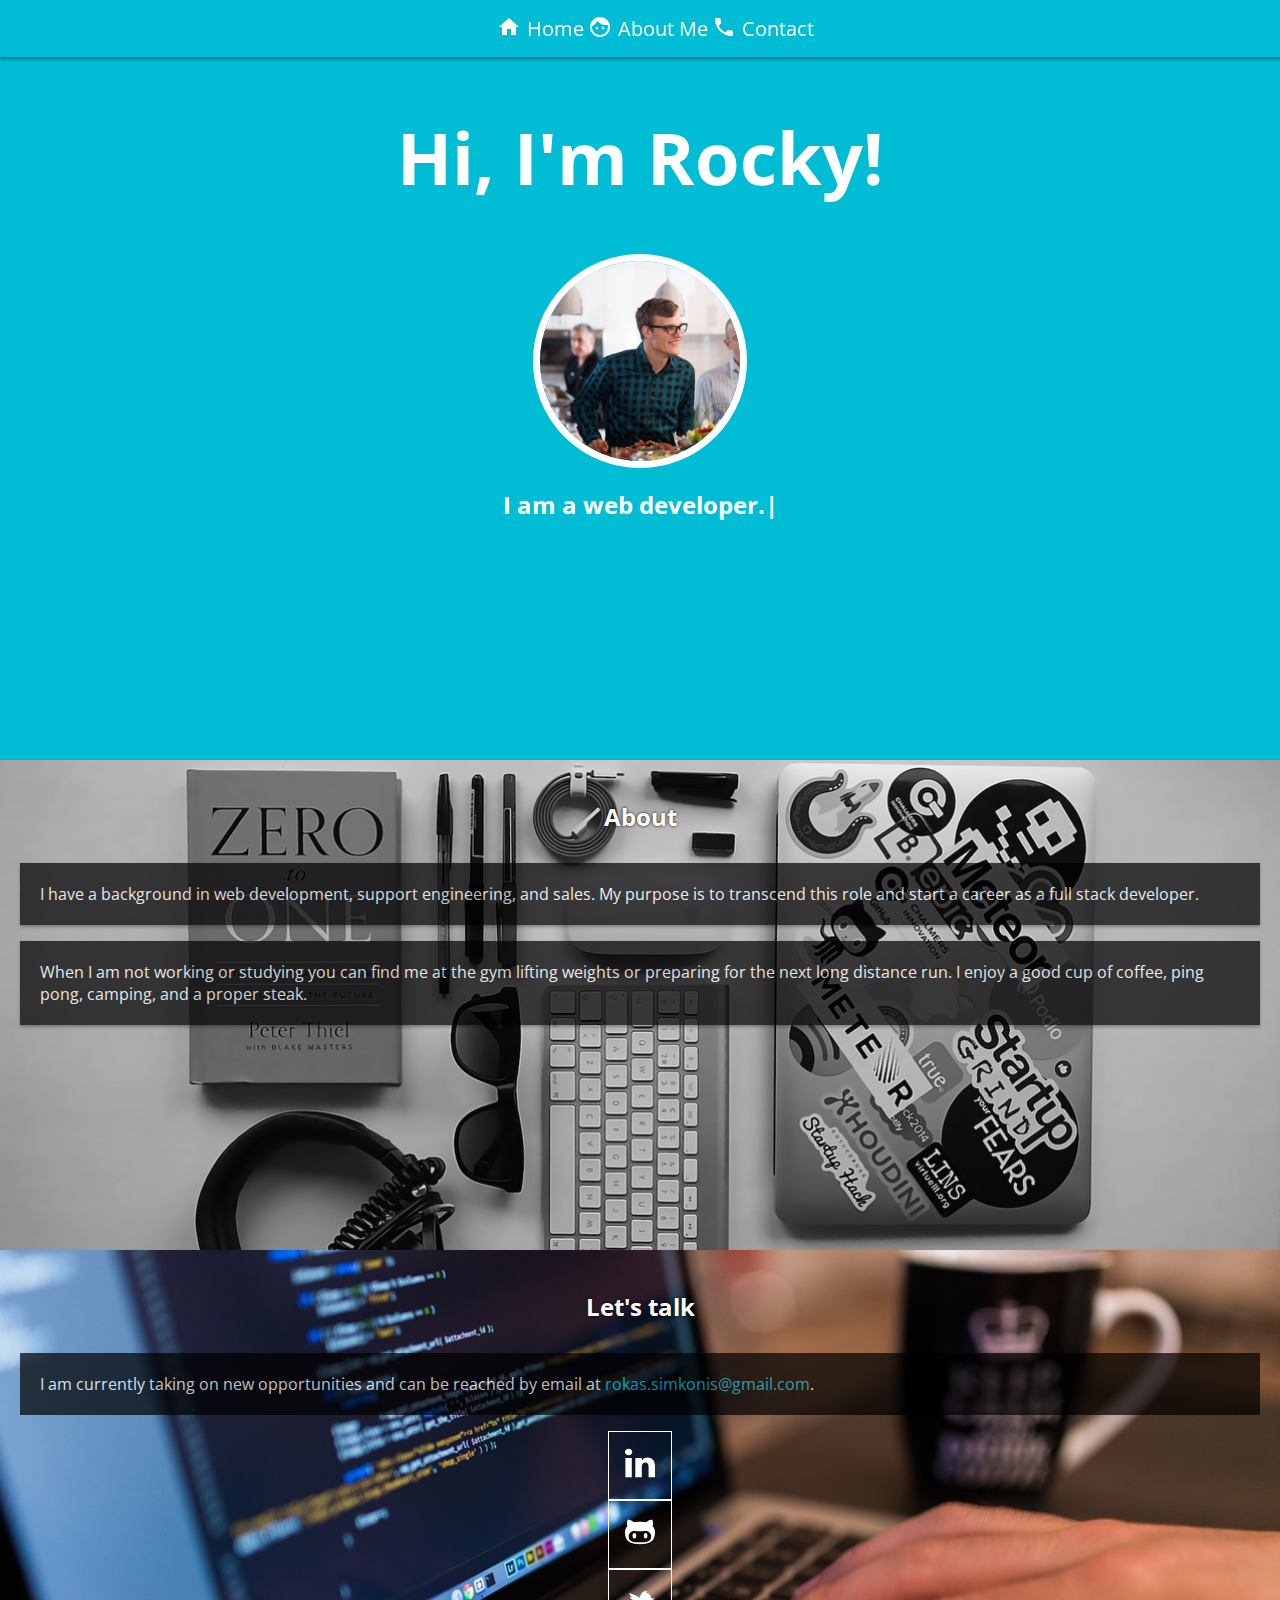
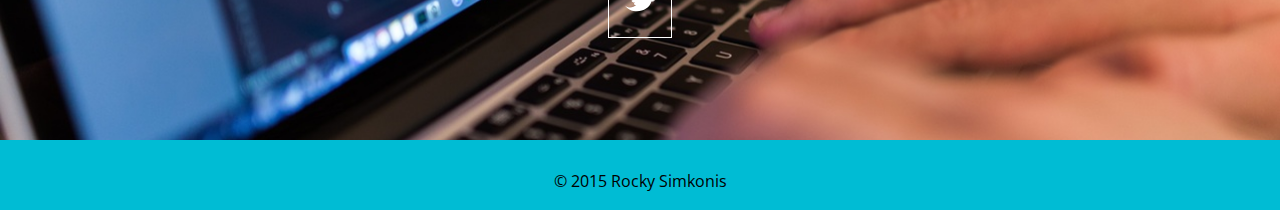
<file: index.html>
<!DOCTYPE html>
<html>
    <head>
        <title>Rocky S | About Me</title>
        <link href="css/normalize.css" rel="stylesheet" type="text/css" media="screen" title="normalize" charset="utf-8">
        <link href='https://fonts.googleapis.com/css?family=Open+Sans:400,700' rel='stylesheet' type='text/css'>
        <link href="css/style.css" rel="stylesheet" type="text/css" media="screen" title="normalize" charset="utf-8">
        <meta name="viewport" content="width=device-width, initial-scale=1.0">
    </head>
    <body>
        <header id="home">
            <nav>
                <ul class="nav-bar">
                    <li class="nav-home"><a href="#home">Home</a></li>
                    <li class="nav-about-me"><a href="#about">About Me</a></li>
                    <li class="nav-contact"><a href="#contact">Contact</a></li>
                </ul>
            </nav>
            <div class="main">
                <h1>Hi, I'm Rocky!</h1>
                <img class="profile-pic" src="img/rocky_simkonis.jpg" alt="Profile Picture">
                <h2>I am <span class="element"></span></h2>
            </div>
        </header>
        <div id="wrapper">
            <section id="about">
                <h2>About</h2>
                <p>I have a background in web development, support engineering, and sales. My purpose is to transcend this role and start a career as a full stack developer. </p>
                <p>When I am not working or studying you can find me at the gym lifting weights or preparing for the next long distance run.
                I enjoy a good cup of coffee, ping pong, camping, and a proper steak.</p>
            </section>
            <section id="contact">
                <h2>Let's talk</h2>
                <p>I am currently taking on new opportunities and can be reached by email at <a href="mailto:rokas.simkonis@gmail.com">rokas.simkonis@gmail.com</a>.</p>
                <div class="icon-box">
                    <ul class="social-links">
                        <li>
                            <a class="social-logo" href="https://www.linkedin.com/in/rokassimkonis" target="_blank"><img src="img/icons/linkedin-logo.svg" /></a>
                        </li>
                        <li>
                            <a class="social-logo" href="https://github.com/rockysimkonis" target="_blank"><img src="img/icons/github.svg" /></a>
                        </li>
                        <li>
                        <a class="social-logo" href="https://twitter.com/RSimkonis" target="_blank">
                            <img src="img/icons/twitter-logo.svg" />
                        </a>
                        </li>
                    </ul>
                </div>
            </section>
        </div>
        <footer>
            <p>&copy; 2015 Rocky Simkonis</p>
        </footer>
        <script src="https://ajax.googleapis.com/ajax/libs/jquery/3.1.0/jquery.min.js"></script>
        <script src="js/typed.js"></script>
        <script src="js/app.js"></script>
    </body>
</html>
</file>
<file: css/style.css>
/**************************
GENERAL
***************************/
body {
    font-family: 'Open Sans', sans-serif;
    width: 100%;
    height: 100%;
    margin: 0 auto;
    background-color: #fff;
}

/**************************
HEADING
***************************/
.main {
    width: 100%;
    background: #00bcd4 no-repeat center center fixed;
    top: 0;
    left: 0;
    bottom: 0;
    background-size: cover;
    color: #fff;
    height: 700px;
    padding-top: 60px;
}

header {
    top: 0;
}

h1 {
    font-size: 72px;
    padding: 0 20px;
    text-align: center;
}
h2 {
    padding-bottom: 10px;
    text-align: center;
}
.profile-pic {
    display: block;
    margin: auto;
    border: solid white 7px;
    border-radius: 80%;
    max-width: 200px;
    text-align: center;
}

/**************************
NAVIGATION
***************************/

.nav-bar {
    padding: 15px;
    text-align: center;
    box-shadow: 0 2px 3px rgba(0, 0, 0, .4);
    position: fixed;
    width: 100%;
    margin-bottom: 30px;
    margin-top: 0;
    background-color: #00bcd4;
    z-index: 1;
}
.nav-bar ul {
    list-style: none;
    margin: 0;
    padding: 0;
}
.nav-bar li {
    display: inline;
    font-size: 20px;
}
.nav-bar li a {
    text-decoration: none;
    color: #ffffff;
    padding-left: 30px;
    background-repeat: no-repeat;
}
.nav-bar li a:hover {
    color:#000000;
}
.nav-bar li img {
    width: 10px;
}
/*Adding icons next to each link*/
.nav-bar li.nav-home a  {
    background-image: url(../img/icons/ic_home_white_24px.svg);
}
.nav-bar li.nav-about-me a {
    background-image: url(../img/icons/ic_face_white_24px.svg);
}
.nav-bar li.nav-contact a {
    background-image: url(../img/icons/ic_phone_white_24px.svg);
}

/**************************
MAIN SECTION
***************************/
#wrapper {
    color: #000;
}
section {
    margin: 0 auto;
    padding: 20px;
    height: 2000px;

}

#about, #contact {
    margin: 0 auto;
    color: #fff;
    text-shadow: 0px 0px 3px #000;
    box-shadow: 0 2px 3px rgba(0, 0, 0, .4);
    height: 450px;
    background-repeat: no-repeat;
    background-size: cover;
}
/**************************
ABOUT
***************************/
#about {
    background-image: url(../img/about.jpeg);

}
#about p {
    position:relative;
    padding: 20px;
    background-color:black;
    z-index:0;
    opacity:0.7;
    box-shadow: 0 2px 3px rgba(0, 0, 0, .4);
}
#about a {
    text-decoration: none;
    color: #00bcd4;
}


/**************************
CONTACT
***************************/
#contact {
    background-image: url(../img/contact.jpeg);
}
#contact p {
    position:relative;
    padding: 20px;
    background-color:black;
    z-index:0;
    opacity:0.7;
}
#contact a {
    text-decoration: none;
    color: #00bcd4;
}

.icon-box {
    text-align: center;
}

ul.social-links {
    list-style-type: none;
    display: inline-block;
    margin: 0;
    padding: 0;
    text-align: center;
}

ul.social-links li {
    border: 1px solid #fff;
}

ul.social-links li a {
    display: block;
    color: white;
    text-align: center;
    padding: 16px;
}

a.social-logo img {
    width: 30px;
}

/**************************
FOOTER
***************************/
footer {
    text-align: center;
    height: 50px;
    background-color: #00bcd4;
    position: relative;
    bottom: 0px;
    width: 100%;
    padding-top: 20px;
}
footer p {
    padding-top: 10px;
    margin: 0 auto;
}

/**************************
TYPED CURSOR
***************************/

.typed-cursor{
    opacity: 1;
    -webkit-animation: blink 0.7s infinite;
    -moz-animation: blink 0.7s infinite;
    animation: blink 0.7s infinite;
}
@keyframes blink{
    0% { opacity:1; }
    50% { opacity:0; }
    100% { opacity:1; }
}
@-webkit-keyframes blink{
    0% { opacity:1; }
    50% { opacity:0; }
    100% { opacity:1; }
}
@-moz-keyframes blink{
    0% { opacity:1; }
    50% { opacity:0; }
    100% { opacity:1; }
}

/**************************
RESPONSIVE
***************************/
@media only screen and (max-device-width : 480px)  {
    body {
        font-size: .7em;
    }
}
</file>
